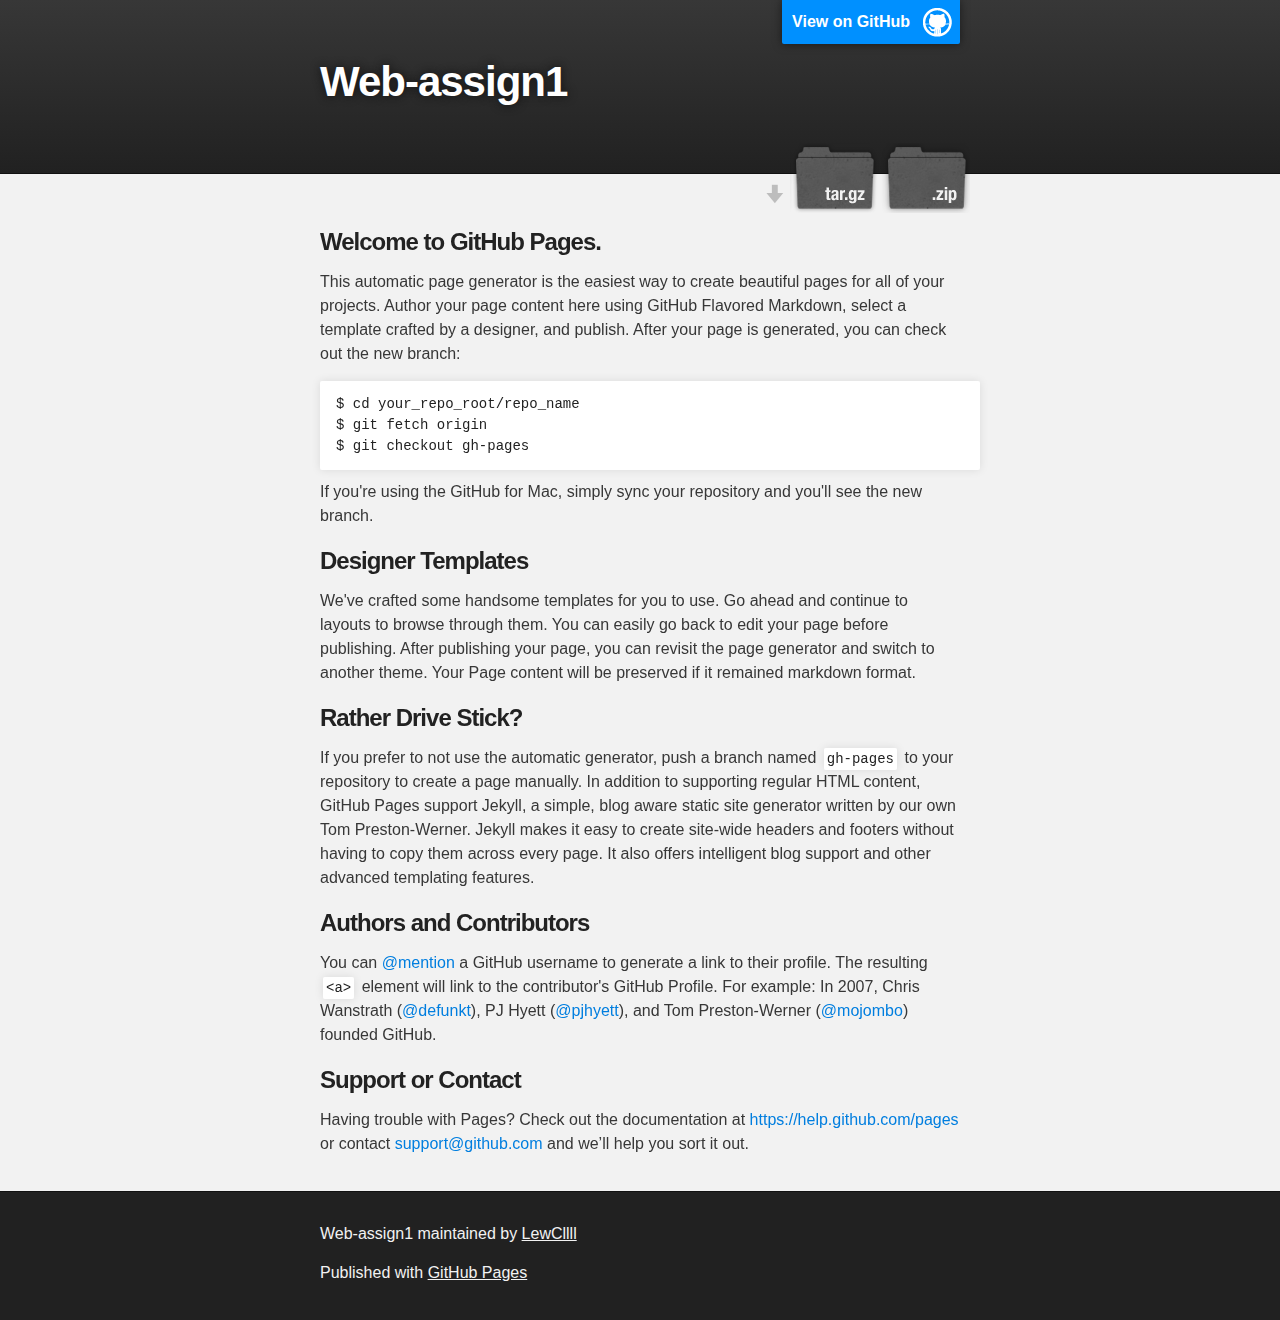
<file: index.html>
<!DOCTYPE html>
<html>

  <head>
    <meta charset='utf-8'>
    <meta http-equiv="X-UA-Compatible" content="chrome=1">
    <meta name="description" content="Web-assign1 : ">

    <link rel="stylesheet" type="text/css" media="screen" href="stylesheets/stylesheet.css">

    <title>Web-assign1</title>
  </head>

  <body>

    <!-- HEADER -->
    <div id="header_wrap" class="outer">
        <header class="inner">
          <a id="forkme_banner" href="https://github.com/LewCllll/web-assign1">View on GitHub</a>

          <h1 id="project_title">Web-assign1</h1>
          <h2 id="project_tagline"></h2>

            <section id="downloads">
              <a class="zip_download_link" href="https://github.com/LewCllll/web-assign1/zipball/master">Download this project as a .zip file</a>
              <a class="tar_download_link" href="https://github.com/LewCllll/web-assign1/tarball/master">Download this project as a tar.gz file</a>
            </section>
        </header>
    </div>

    <!-- MAIN CONTENT -->
    <div id="main_content_wrap" class="outer">
      <section id="main_content" class="inner">
        <h3>
<a id="welcome-to-github-pages" class="anchor" href="#welcome-to-github-pages" aria-hidden="true"><span class="octicon octicon-link"></span></a>Welcome to GitHub Pages.</h3>

<p>This automatic page generator is the easiest way to create beautiful pages for all of your projects. Author your page content here using GitHub Flavored Markdown, select a template crafted by a designer, and publish. After your page is generated, you can check out the new branch:</p>

<pre><code>$ cd your_repo_root/repo_name
$ git fetch origin
$ git checkout gh-pages
</code></pre>

<p>If you're using the GitHub for Mac, simply sync your repository and you'll see the new branch.</p>

<h3>
<a id="designer-templates" class="anchor" href="#designer-templates" aria-hidden="true"><span class="octicon octicon-link"></span></a>Designer Templates</h3>

<p>We've crafted some handsome templates for you to use. Go ahead and continue to layouts to browse through them. You can easily go back to edit your page before publishing. After publishing your page, you can revisit the page generator and switch to another theme. Your Page content will be preserved if it remained markdown format.</p>

<h3>
<a id="rather-drive-stick" class="anchor" href="#rather-drive-stick" aria-hidden="true"><span class="octicon octicon-link"></span></a>Rather Drive Stick?</h3>

<p>If you prefer to not use the automatic generator, push a branch named <code>gh-pages</code> to your repository to create a page manually. In addition to supporting regular HTML content, GitHub Pages support Jekyll, a simple, blog aware static site generator written by our own Tom Preston-Werner. Jekyll makes it easy to create site-wide headers and footers without having to copy them across every page. It also offers intelligent blog support and other advanced templating features.</p>

<h3>
<a id="authors-and-contributors" class="anchor" href="#authors-and-contributors" aria-hidden="true"><span class="octicon octicon-link"></span></a>Authors and Contributors</h3>

<p>You can <a href="https://github.com/blog/821" class="user-mention">@mention</a> a GitHub username to generate a link to their profile. The resulting <code>&lt;a&gt;</code> element will link to the contributor's GitHub Profile. For example: In 2007, Chris Wanstrath (<a href="https://github.com/defunkt" class="user-mention">@defunkt</a>), PJ Hyett (<a href="https://github.com/pjhyett" class="user-mention">@pjhyett</a>), and Tom Preston-Werner (<a href="https://github.com/mojombo" class="user-mention">@mojombo</a>) founded GitHub.</p>

<h3>
<a id="support-or-contact" class="anchor" href="#support-or-contact" aria-hidden="true"><span class="octicon octicon-link"></span></a>Support or Contact</h3>

<p>Having trouble with Pages? Check out the documentation at <a href="https://help.github.com/pages">https://help.github.com/pages</a> or contact <a href="mailto:support@github.com">support@github.com</a> and we’ll help you sort it out.</p>
      </section>
    </div>

    <!-- FOOTER  -->
    <div id="footer_wrap" class="outer">
      <footer class="inner">
        <p class="copyright">Web-assign1 maintained by <a href="https://github.com/LewCllll">LewCllll</a></p>
        <p>Published with <a href="http://pages.github.com">GitHub Pages</a></p>
      </footer>
    </div>

    

  </body>
</html>
</file>
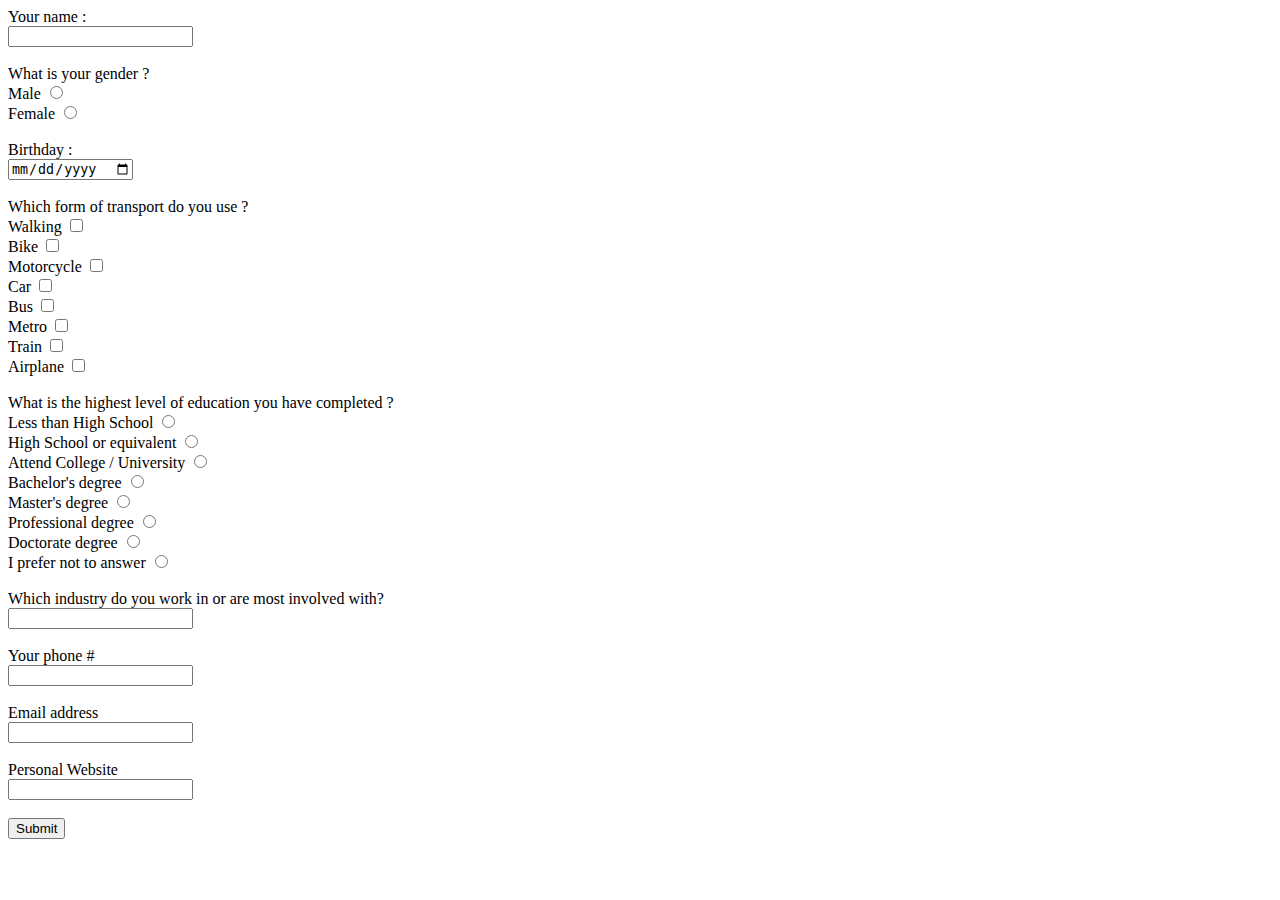
<file: Q.html>
<!DOCTYPE html> 
<html>
  
  <head>
    <meta charset="UTF-8">
    <title>課程詳細資訊</title>
    <meta name="description" content="Ｗeb程式設計 / Web Programming">
  </head>
  
  <body>
    <header>
    </header>
    
    <label for="n">Your name :</label><br>
    <input type="text" name="name" id="n"><br>
    <br>
    
    What is your gender ?<br>
    <label for="m">Male</label>
    <input type="radio" name="gender" id="m"><br>
    <label for="f">Female</label>
    <input type="radio" name="gender" id="f"><br>
    <br>
    
    <label for="d">Birthday :</label><br>
    <input type="date" name="date" id="d"><br>
    <br>
    
    Which form of transport do you use ?<br>
    <label for="w">Walking</label>
    <input type="checkbox" name="transport" id="w"><br>
    <label for="bk">Bike</label>
    <input type="checkbox" name="transport" id="bk"><br>
    <label for="mc">Motorcycle</label>
    <input type="checkbox" name="transport" id="mc"><br>
    <label for="c">Car</label>
    <input type="checkbox" name="transport" id="c"><br>
    <label for="bs">Bus</label>
    <input type="checkbox" name="transport" id="bs"><br>
    <label for="mt">Metro</label>
    <input type="checkbox" name="transport" id="mt"><br>
    <label for="t">Train</label>
    <input type="checkbox" name="transport" id="t"><br>
    <label for="air">Airplane</label>
    <input type="checkbox" name="transport" id="air"><br>
    <br>
    
    What is the highest level of education you have completed ?<br>
    <label for="lhs">Less than High School</label>
    <input type="radio" name="degree" id="lhs"><br>
    <label for="hs">High School or equivalent</label>
    <input type="radio" name="degree" id="hs"><br>
    <label for="cu">Attend College / University</label>
    <input type="radio" name="degree" id="cu"><br>
    <label for="ba">Bachelor's degree</label>
    <input type="radio" name="degree" id="ba"><br>
    <label for="md">Master's degree </label>
    <input type="radio" name="degree" id="md"><br>
    <label for="pro">Professional degree </label>
    <input type="radio" name="degree" id="pro"><br>
    <label for="phd">Doctorate degree </label>
    <input type="radio" name="degree" id="phd"><br>
    <label for="na">I prefer not to answer</label>
    <input type="radio" name="degree" id="na"><br>
    <br>
    
    <label for="field">Which industry do you work in or are most involved with?</label><br>
    <input type="text" name="industry" id="field"><br>
    <br>
    
    <label for="tel">Your phone #</label><br>
    <input type="tel" name="telephone" id="tel"><br>
    <br>
    
    <label for="mail">Email address</label><br>
    <input type="email" name="email" id="mail"><br>
    <br>
    
    <label for="web">Personal Website</label><br>
    <input type="url" name="website" id="web"><br>
    <br>
    
    <input type="submit" value="Submit">

    <footer>
    </footer>
    
  </body>
  
</html>
</file>
<file: stylesheets/stylesheet.css>
/*******************************************************************************
Slate Theme for GitHub Pages
by Jason Costello, @jsncostello
*******************************************************************************/

@import url(pygment_trac.css);

/*******************************************************************************
MeyerWeb Reset
*******************************************************************************/

html, body, div, span, applet, object, iframe,
h1, h2, h3, h4, h5, h6, p, blockquote, pre,
a, abbr, acronym, address, big, cite, code,
del, dfn, em, img, ins, kbd, q, s, samp,
small, strike, strong, sub, sup, tt, var,
b, u, i, center,
dl, dt, dd, ol, ul, li,
fieldset, form, label, legend,
table, caption, tbody, tfoot, thead, tr, th, td,
article, aside, canvas, details, embed,
figure, figcaption, footer, header, hgroup,
menu, nav, output, ruby, section, summary,
time, mark, audio, video {
  margin: 0;
  padding: 0;
  border: 0;
  font: inherit;
  vertical-align: baseline;
}

/* HTML5 display-role reset for older browsers */
article, aside, details, figcaption, figure,
footer, header, hgroup, menu, nav, section {
  display: block;
}

ol, ul {
  list-style: none;
}

table {
  border-collapse: collapse;
  border-spacing: 0;
}

/*******************************************************************************
Theme Styles
*******************************************************************************/

body {
  box-sizing: border-box;
  color:#373737;
  background: #212121;
  font-size: 16px;
  font-family: 'Myriad Pro', Calibri, Helvetica, Arial, sans-serif;
  line-height: 1.5;
  -webkit-font-smoothing: antialiased;
}

h1, h2, h3, h4, h5, h6 {
  margin: 10px 0;
  font-weight: 700;
  color:#222222;
  font-family: 'Lucida Grande', 'Calibri', Helvetica, Arial, sans-serif;
  letter-spacing: -1px;
}

h1 {
  font-size: 36px;
  font-weight: 700;
}

h2 {
  padding-bottom: 10px;
  font-size: 32px;
  background: url('../images/bg_hr.png') repeat-x bottom;
}

h3 {
  font-size: 24px;
}

h4 {
  font-size: 21px;
}

h5 {
  font-size: 18px;
}

h6 {
  font-size: 16px;
}

p {
  margin: 10px 0 15px 0;
}

footer p {
  color: #f2f2f2;
}

a {
  text-decoration: none;
  color: #007edf;
  text-shadow: none;

  transition: color 0.5s ease;
  transition: text-shadow 0.5s ease;
  -webkit-transition: color 0.5s ease;
  -webkit-transition: text-shadow 0.5s ease;
  -moz-transition: color 0.5s ease;
  -moz-transition: text-shadow 0.5s ease;
  -o-transition: color 0.5s ease;
  -o-transition: text-shadow 0.5s ease;
  -ms-transition: color 0.5s ease;
  -ms-transition: text-shadow 0.5s ease;
}

a:hover, a:focus {text-decoration: underline;}

footer a {
  color: #F2F2F2;
  text-decoration: underline;
}

em {
  font-style: italic;
}

strong {
  font-weight: bold;
}

img {
  position: relative;
  margin: 0 auto;
  max-width: 739px;
  padding: 5px;
  margin: 10px 0 10px 0;
  border: 1px solid #ebebeb;

  box-shadow: 0 0 5px #ebebeb;
  -webkit-box-shadow: 0 0 5px #ebebeb;
  -moz-box-shadow: 0 0 5px #ebebeb;
  -o-box-shadow: 0 0 5px #ebebeb;
  -ms-box-shadow: 0 0 5px #ebebeb;
}

p img {
  display: inline;
  margin: 0;
  padding: 0;
  vertical-align: middle;
  text-align: center;
  border: none;
}

pre, code {
  width: 100%;
  color: #222;
  background-color: #fff;

  font-family: Monaco, "Bitstream Vera Sans Mono", "Lucida Console", Terminal, monospace;
  font-size: 14px;

  border-radius: 2px;
  -moz-border-radius: 2px;
  -webkit-border-radius: 2px;
}

pre {
  width: 100%;
  padding: 10px;
  box-shadow: 0 0 10px rgba(0,0,0,.1);
  overflow: auto;
}

code {
  padding: 3px;
  margin: 0 3px;
  box-shadow: 0 0 10px rgba(0,0,0,.1);
}

pre code {
  display: block;
  box-shadow: none;
}

blockquote {
  color: #666;
  margin-bottom: 20px;
  padding: 0 0 0 20px;
  border-left: 3px solid #bbb;
}


ul, ol, dl {
  margin-bottom: 15px
}

ul {
  list-style-position: inside;
  list-style: disc;
  padding-left: 20px;
}

ol {
  list-style-position: inside;
  list-style: decimal;
  padding-left: 20px;
}

dl dt {
  font-weight: bold;
}

dl dd {
  padding-left: 20px;
  font-style: italic;
}

dl p {
  padding-left: 20px;
  font-style: italic;
}

hr {
  height: 1px;
  margin-bottom: 5px;
  border: none;
  background: url('../images/bg_hr.png') repeat-x center;
}

table {
  border: 1px solid #373737;
  margin-bottom: 20px;
  text-align: left;
 }

th {
  font-family: 'Lucida Grande', 'Helvetica Neue', Helvetica, Arial, sans-serif;
  padding: 10px;
  background: #373737;
  color: #fff;
 }

td {
  padding: 10px;
  border: 1px solid #373737;
 }

form {
  background: #f2f2f2;
  padding: 20px;
}

/*******************************************************************************
Full-Width Styles
*******************************************************************************/

.outer {
  width: 100%;
}

.inner {
  position: relative;
  max-width: 640px;
  padding: 20px 10px;
  margin: 0 auto;
}

#forkme_banner {
  display: block;
  position: absolute;
  top:0;
  right: 10px;
  z-index: 10;
  padding: 10px 50px 10px 10px;
  color: #fff;
  background: url('../images/blacktocat.png') #0090ff no-repeat 95% 50%;
  font-weight: 700;
  box-shadow: 0 0 10px rgba(0,0,0,.5);
  border-bottom-left-radius: 2px;
  border-bottom-right-radius: 2px;
}

#header_wrap {
  background: #212121;
  background: -moz-linear-gradient(top, #373737, #212121);
  background: -webkit-linear-gradient(top, #373737, #212121);
  background: -ms-linear-gradient(top, #373737, #212121);
  background: -o-linear-gradient(top, #373737, #212121);
  background: linear-gradient(top, #373737, #212121);
}

#header_wrap .inner {
  padding: 50px 10px 30px 10px;
}

#project_title {
  margin: 0;
  color: #fff;
  font-size: 42px;
  font-weight: 700;
  text-shadow: #111 0px 0px 10px;
}

#project_tagline {
  color: #fff;
  font-size: 24px;
  font-weight: 300;
  background: none;
  text-shadow: #111 0px 0px 10px;
}

#downloads {
  position: absolute;
  width: 210px;
  z-index: 10;
  bottom: -40px;
  right: 0;
  height: 70px;
  background: url('../images/icon_download.png') no-repeat 0% 90%;
}

.zip_download_link {
  display: block;
  float: right;
  width: 90px;
  height:70px;
  text-indent: -5000px;
  overflow: hidden;
  background: url(../images/sprite_download.png) no-repeat bottom left;
}

.tar_download_link {
  display: block;
  float: right;
  width: 90px;
  height:70px;
  text-indent: -5000px;
  overflow: hidden;
  background: url(../images/sprite_download.png) no-repeat bottom right;
  margin-left: 10px;
}

.zip_download_link:hover {
  background: url(../images/sprite_download.png) no-repeat top left;
}

.tar_download_link:hover {
  background: url(../images/sprite_download.png) no-repeat top right;
}

#main_content_wrap {
  background: #f2f2f2;
  border-top: 1px solid #111;
  border-bottom: 1px solid #111;
}

#main_content {
  padding-top: 40px;
}

#footer_wrap {
  background: #212121;
}



/*******************************************************************************
Small Device Styles
*******************************************************************************/

@media screen and (max-width: 480px) {
  body {
    font-size:14px;
  }

  #downloads {
    display: none;
  }

  .inner {
    min-width: 320px;
    max-width: 480px;
  }

  #project_title {
  font-size: 32px;
  }

  h1 {
    font-size: 28px;
  }

  h2 {
    font-size: 24px;
  }

  h3 {
    font-size: 21px;
  }

  h4 {
    font-size: 18px;
  }

  h5 {
    font-size: 14px;
  }

  h6 {
    font-size: 12px;
  }

  code, pre {
    min-width: 320px;
    max-width: 480px;
    font-size: 11px;
  }

}
</file>
